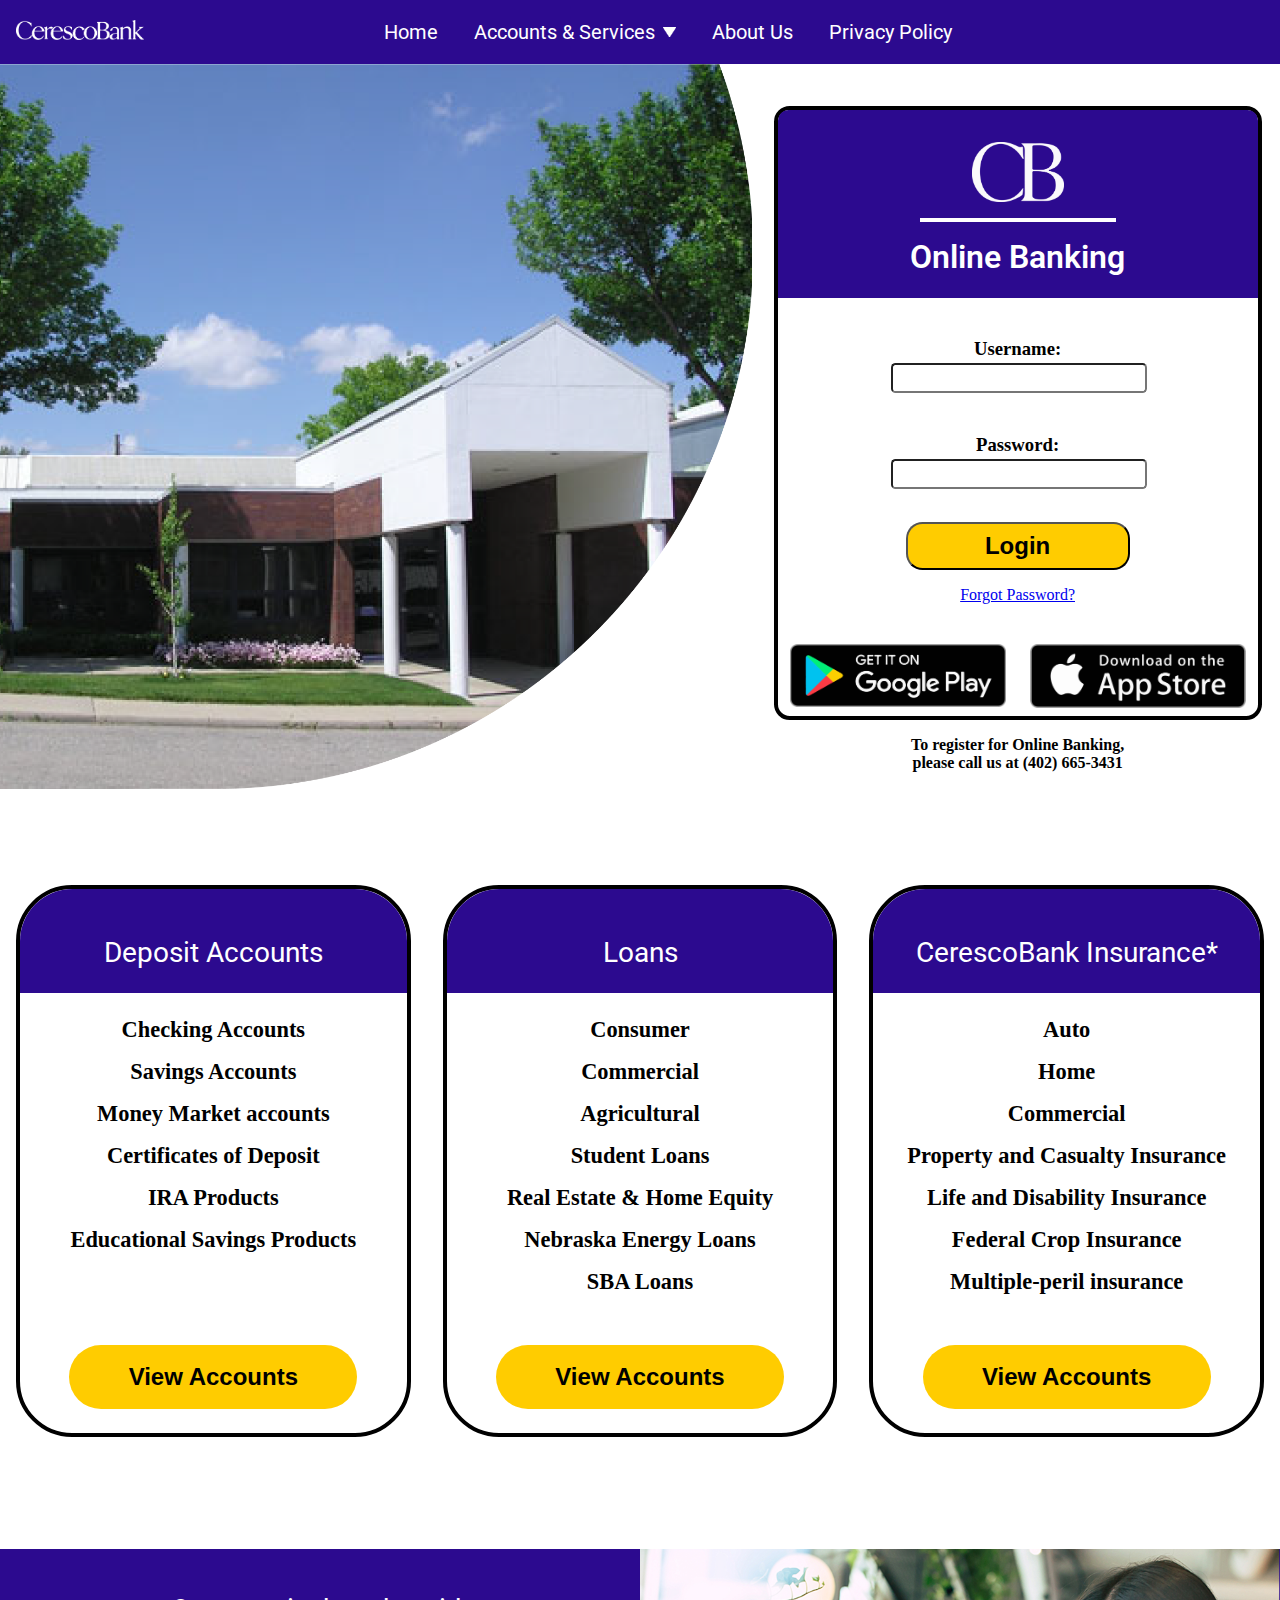
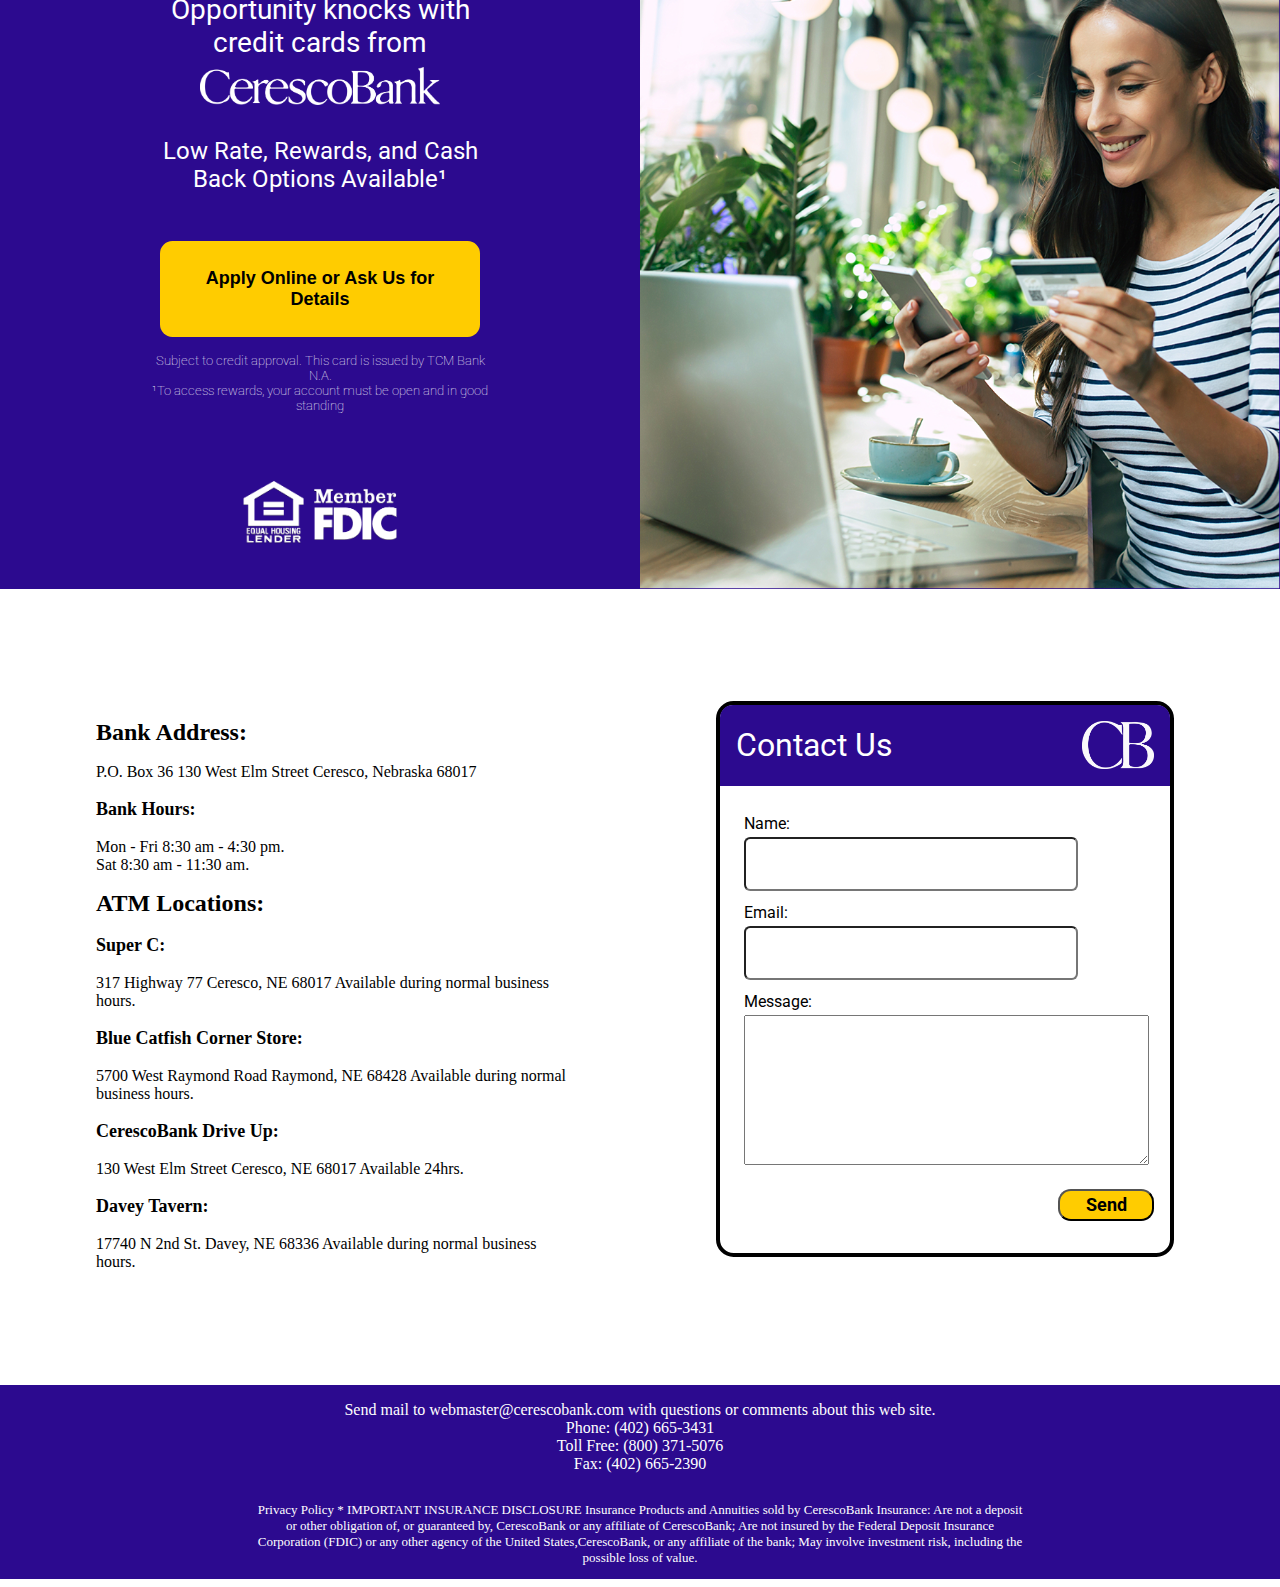
<file: index.html>
<!DOCTYPE html>
<html lang="en">
<head>
    <meta charset="UTF-8">
    <meta name="viewport" content="width=device-width, initial-scale=1.0">
    <title>CerescoBank - Home</title>
    <link rel="stylesheet" href="style.css">
    <link rel="preconnect" href="https://fonts.googleapis.com">
    <link rel="preconnect" href="https://fonts.gstatic.com" crossorigin>
    <link href="https://fonts.googleapis.com/css2?family=Roboto:ital,wght@0,100;0,300;0,400;0,500;0,700;0,900;1,100;1,300;1,400;1,500;1,700;1,900&display=swap" rel="stylesheet">
</head>
<body>
    <div class="page-header flex-space-between-center">
        <a href="index.html"><img class="header-ceresco" src="images/CerescoWhite.png" alt="CerescoBank Logo"></a>
        <nav>
            <label for="menu"></label>
            <ul>
                <li><a class="roboto-regular" href="index.html">Home</a></li>
                <li class="dropdown-parent">
                    <a class="roboto-regular" href="#">Accounts & Services <img class="triangle triangle-black" src="images/dropdown-triangle-bl.png" alt="dropdown"><img class="triangle triangle-white" src="images/dropdown-triangle-wh.png" alt="dropdown"></a>
                    <ul class="dropdown">
                        <li><a href="deposit-accounts.html">Deposit Accounts</a></li>
                        <li><a href="loans.html">Loans</a></li>
                        <li><a href="insurance.html">Insurance</a></li>
                        <li><a href="additional-services.html">Additional Services</a></li>
                    </ul>
                </li>
                <li><a class="roboto-regular" href="about.html">About Us</a></li>
                <li><a class="roboto-regular" href="privacy-policy.html">Privacy Policy</a></li>
            </ul>
        </nav>
    </div>
<!-- Hero Section-->

    <div class="hero">
        <div class="hero-img">
            <img class="crop-image" src="images/CircleCropCB.png" alt="CerescoBank building">
            <img class="no-crop-image" src="images/NoCropCB.png" alt="CerescoBank building">
        </div>
        <div class="hero-right flex-column-center">
            <div class="login">
                <div class="login-header flex-column-center">
                    <img src="images/CBWhite.png" alt="CB Logo" height="60em">
                    <hr>
                    <h1 class="roboto-regular">Online Banking</h1>
                </div>

                <div class="login-body flex-column-center">
                    <div class="username flex-center-center">
                        <h3>Username:</h3>
                        <input type="text" name="LIUSERNAME">
                    </div>

                    <div class="password flex-center-center">
                        <h3>Password:</h3>
                        <input type="password" name="LIPASSWORD">
                    </div>

                    <button type="submit">Login</button>
                    <a href="https://cerescobank.onlineaurora.com/BankBin/QAS/Password/Reset">Forgot Password?</a>
                    <div class="app-icons flex-center-center">
                        <a class="flex-center-center" href="https://play.google.com/store/apps/details?id=com.cspiinc.cbcnesub&pli=1">
                            <img src="images/GooglePlay.png" alt="GooglePlay" width="180em"></a>
                        <a class="flex-center-center" href="https://apps.apple.com/us/app/cerescobank-mobile/id1436508076">
                            <img src="images/AppStore.png" alt="AppStore" width="180em"></a>
                    </div>
                </div>
            </div>
            <h2 class="register">To register for Online Banking,</h2>
            <h2 class="register">please call us at (402) 665-3431</h2>
        </div>
    </div>


<!-- Product Type Section-->


    <div class="product-types">
        <div class="account-types">
            <div class="account-types-header roboto-regular">
                <h1>Deposit Accounts</h1>
            </div>
            <div class="account-types-body flex-column-center">
                <ul>
                    <li>Checking Accounts</li>
                    <li>Savings Accounts</li>
                    <li>Money Market accounts</li>
                    <li>Certificates of Deposit</li>
                    <li>IRA Products</li>
                    <li>Educational Savings Products</li>
                </ul>
                <a href="deposit-accounts.html"><button>View Accounts</button></a>
            </div>
        </div>

        <div class="account-types">
            <div class="account-types-header roboto-regular">
                <h1>Loans</h1>
            </div>
            <div class="account-types-body flex-column-center">
                <ul>
                    <li>Consumer</li>
                    <li>Commercial</li>
                    <li>Agricultural</li>
                    <li>Student Loans</li>
                    <li>Real Estate & Home Equity</li>
                    <li>Nebraska Energy Loans</li>
                    <li>SBA Loans</li>
                </ul>
                <a href="loans.html"><button>View Accounts</button></a>
            </div>
        </div>

        <div class="account-types">
            <div class="account-types-header roboto-regular">
                <h1>CerescoBank Insurance*</h1>
            </div>
            <div class="account-types-body flex-column-center">
                <ul>
                    <li>Auto</li>
                    <li>Home</li>
                    <li>Commercial</li>
                    <li>Property and Casualty Insurance</li>
                    <li>Life and Disability Insurance</li>
                    <li>Federal Crop Insurance</li>
                    <li>Multiple-peril insurance</li>
                </ul>
                <a href="insurance.html"><button>View Accounts</button></a>
            </div>
        </div>
    </div>

    <!--Credit Card Section-->

    <div class="credit-card">
        <div class="credit-left flex-column-center">
            <h1 class="roboto-regular">Opportunity knocks with</h1>
            <h1 class="roboto-regular">credit cards from</h1>
            <img class="ceresco-credit" src="images/CerescoWhite.png" alt="CerescoBank Logo">
            <h2 class="roboto-regular">Low Rate, Rewards, and Cash Back Options Available¹</h2>
            <a href="https://www.mycommunitycc.com/Dej8gcfVGpgw"><button>Apply Online or Ask Us for Details</button></a>
            <h6 class="roboto-regular">Subject to credit approval. This card is issued by TCM Bank N.A.</h6>
            <h6 class="roboto-regular">¹To access rewards, your account must be open and in good standing</h6>
            <img class="fdic-credit" src="images/FDIC.png" alt="Equal Housing Lender and Member FDIC">
        </div>
        <div class="credit-right flex-center-center">
            <img class="credit-ad" src="images/CreditCard.png" alt="Credit Card Advertisement">
            <img class="credit-ad-crop" src="images/CreditCardCropped.png" alt="Credit Card Advertisement">
        </div>
    </div>

    <!--Contact Section-->

    <div class="contact-section">
        <div class="locations">
            <h1 class="location-title">
                Bank Address:
            </h1>
            <p class="atm-text">
                P.O. Box 36
                130 West Elm Street
                Ceresco, Nebraska 68017
            </p>
            <p class="atm-title">
                Bank Hours:
            </p>
            <p class="atm-text">
                Mon - Fri 8:30 am - 4:30 pm. <br>
                Sat 8:30 am - 11:30 am.
            </p>
            <h1 class="location-title">ATM Locations:</h1>
            <p class="atm-title">
                Super C:
            </p>
            <p class="atm-text">
                317 Highway 77
                Ceresco, NE 68017
                Available during normal business hours.
            </p>
            <p class="atm-title">
                Blue Catfish Corner Store:
            </p>
            <p class="atm-text">
                5700 West Raymond Road
                Raymond, NE 68428
                Available during normal business hours.
            </p>
            <p class="atm-title">
                CerescoBank Drive Up:
            </p>
            <p class="atm-text">
                130 West Elm Street
                Ceresco, NE 68017
                Available 24hrs.
            </p>
            <p class="atm-title">
                Davey Tavern:
            </p>
            <p class="atm-text">
                17740 N 2nd St.
                Davey, NE 68336
                Available during normal business hours.
            </p>
        </div>
        <div class="contact">
            <div class="contact-header flex-space-between-center">
                <h1 class="roboto-regular">Contact Us</h1>
                <img src="images/CBWhite.png" alt="CB Logo" height="60em">
            </div>

            <div class="contact-body">
                <div class="contact-name contact-input">
                    <label class="roboto-regular contact-box-header" for="NAME">Name:</label>
                    <input type="text" name="NAME">
                </div>

                <div class="contact-email contact-input">
                    <label class="roboto-regular contact-box-header" for="EMAIL">Email:</label>
                    <input type="text" name="EMAIL">
                </div>

                <div class="contact-message contact-input">
                    <label class="roboto-regular contact-box-header" for="MESSAGE">Message:</label>
                    <textarea name="MESSAGE" rows="8" cols="50"></textarea>
                </div>
                <div class="send-button">
                    <button type="submit"  class="roboto-regular">Send</button>
                </div>
            </div>
        </div>
    </div>

    <!--Footer Section-->
    <div class="footer flex-column-center">
        <p class="footer-text">
            Send mail to webmaster@cerescobank.com with questions or comments about this web site. <br>
            Phone: (402) 665-3431<br>
            Toll Free: (800) 371-5076<br>
            Fax: (402) 665-2390
        </p>
        <p class="privacy-policy">
            Privacy Policy
            * IMPORTANT INSURANCE DISCLOSURE
            Insurance Products and Annuities sold by CerescoBank Insurance:
            Are not a deposit or other obligation of, or guaranteed by, CerescoBank or any affiliate of CerescoBank;
            Are not insured by the Federal Deposit Insurance Corporation (FDIC) or any other agency of the United States,CerescoBank, or any affiliate of the bank;
            May involve investment risk, including the possible loss of value.
        </p>
    </div>

</body>
</html>
</file>
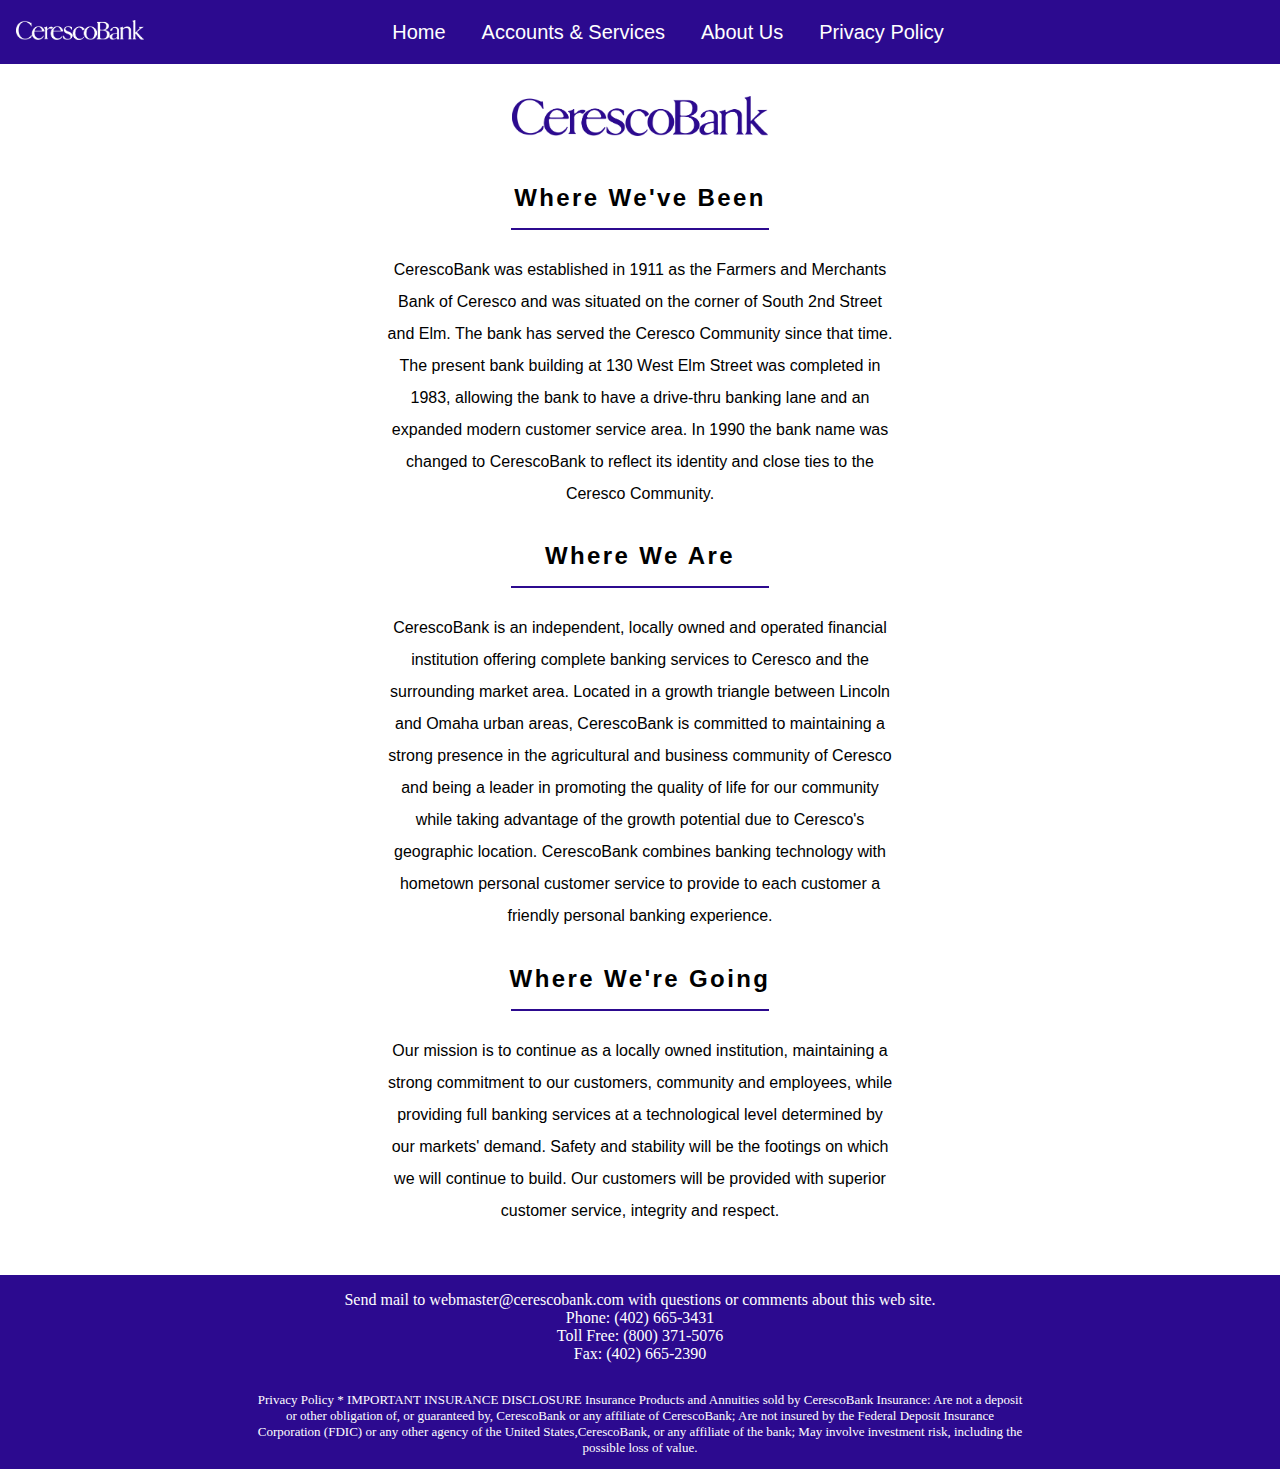
<file: about.html>
<!DOCTYPE html>
<html lang="en">
<head>
    <meta charset="UTF-8">
    <meta name="viewport" content="width=device-width, initial-scale=1.0">
    <title>About Us</title>
    <link rel="stylesheet" href="style.css">
</head>
<body>
    <div class="page-header flex-space-between-center">
        <a href="index.html"><img class="header-ceresco" src="images/CerescoWhite.png" alt="CerescoBank Logo"></a>
        <nav>
            <label for="menu"></label>
            <ul>
                <li><a class="roboto-regular" href="index.html">Home</a></li>
                <li class="dropdown-parent">
                    <a class="roboto-regular" href="#">Accounts & Services</a>
                    <ul class="dropdown">
                        <li><a href="deposit-accounts.html">Deposit Accounts</a></li>
                        <li><a href="loans.html">Loans</a></li>
                        <li><a href="insurance.html">Insurance</a></li>
                        <li><a href="additional-services.html">Additional Services</a></li>
                    </ul>
                </li>
                <li><a class="roboto-regular" href="about.html">About Us</a></li>
                <li><a class="roboto-regular" href="privacy-policy.html">Privacy Policy</a></li>
            </ul>
        </nav>
    </div>


    <div class="about-container flex-column-center">
        <img src="images/CerescoBlue.png" alt="CerescoBank Logo Blue">
        <h1 class="roboto-regular about-head">Where We've Been</h1>
        <hr>
        <p class="roboto-regular about-paragraph">
            CerescoBank was established in 1911 as the Farmers and Merchants Bank of Ceresco 
            and was situated on the corner of South 2nd Street and Elm. The bank has served the 
            Ceresco Community since that time. The present bank building at 130 West Elm Street 
            was completed in 1983, allowing the bank to have a drive-thru banking lane and an 
            expanded modern customer service area. In 1990 the bank name was changed to CerescoBank 
            to reflect its identity and close ties to the Ceresco Community.
        </p>

        <h1 class="roboto-regular about-head">Where We Are</h1>
        <hr>
        <p class="roboto-regular about-paragraph">
            CerescoBank is an independent, locally owned and operated financial institution 
            offering complete banking services to Ceresco and the surrounding market area. 
            Located in a growth triangle between Lincoln and Omaha urban areas, CerescoBank 
            is committed to maintaining a strong presence in the agricultural and business 
            community of Ceresco and being a leader in promoting the quality of life for our 
            community while taking advantage of the growth potential due to Ceresco's geographic 
            location. CerescoBank combines banking technology with hometown personal customer 
            service to provide to each customer a friendly personal banking experience.
        </p>

        <h1 class="roboto-regular about-head">Where We're Going</h1>
        <hr>
        <p class="roboto-regular about-paragraph">
            Our mission is to continue as a locally owned institution, maintaining a strong 
            commitment to our customers, community and employees, while providing full 
            banking services at a technological level determined by our markets' demand. 
            Safety and stability will be the footings on which we will continue to build. 
            Our customers will be provided with superior customer service, integrity and respect.
        </p>
    </div>



    <div class="footer flex-column-center">
        <p class="footer-text">
            Send mail to webmaster@cerescobank.com with questions or comments about this web site. <br>
            Phone: (402) 665-3431<br>
            Toll Free: (800) 371-5076<br>
            Fax: (402) 665-2390
        </p>
        <p class="privacy-policy">
            Privacy Policy
            * IMPORTANT INSURANCE DISCLOSURE
            Insurance Products and Annuities sold by CerescoBank Insurance:
            Are not a deposit or other obligation of, or guaranteed by, CerescoBank or any affiliate of CerescoBank;
            Are not insured by the Federal Deposit Insurance Corporation (FDIC) or any other agency of the United States,CerescoBank, or any affiliate of the bank;
            May involve investment risk, including the possible loss of value.
        </p>
    </div>
</body>
</html>
</file>
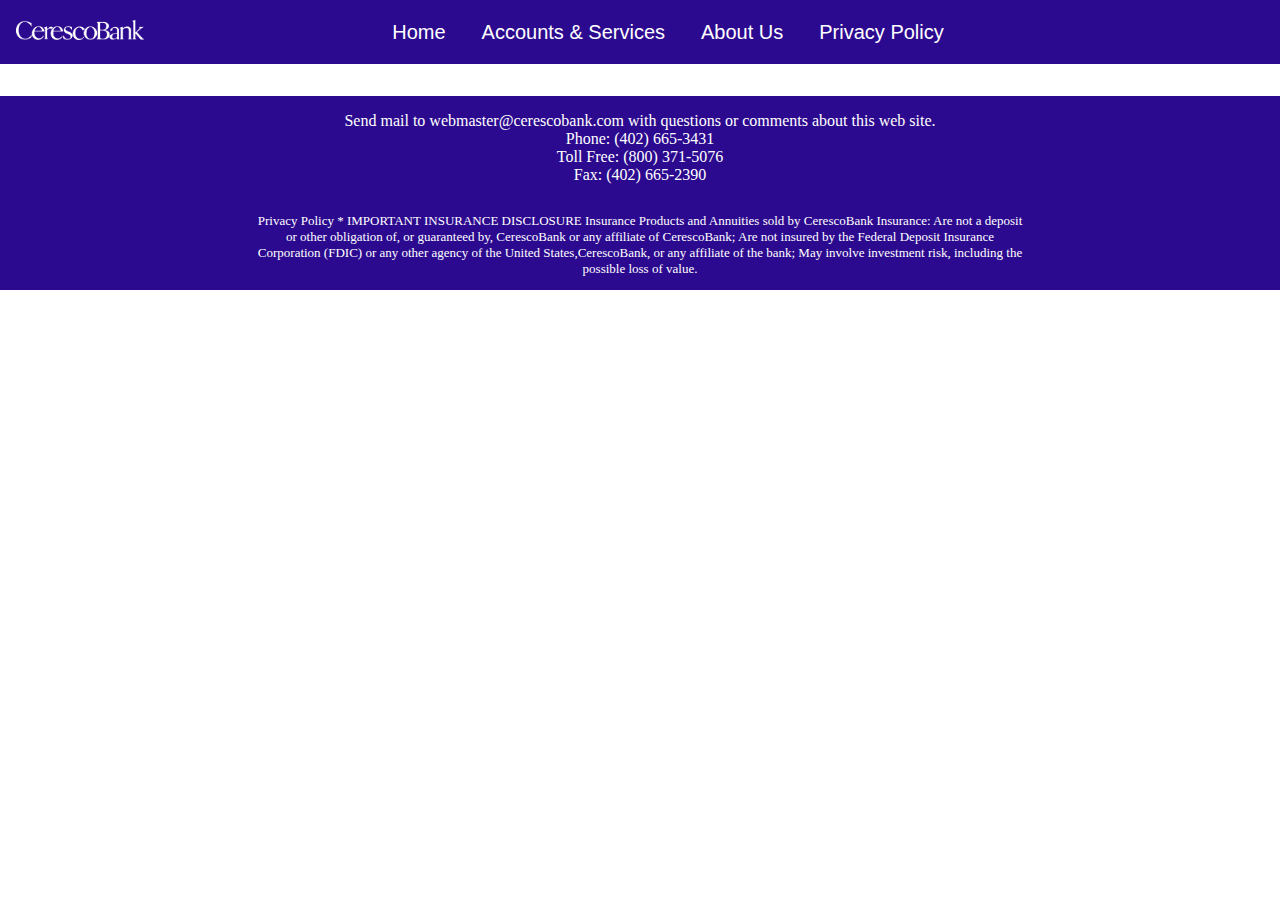
<file: additional-services.html>
<!DOCTYPE html>
<html lang="en">
<head>
    <meta charset="UTF-8">
    <meta name="viewport" content="width=device-width, initial-scale=1.0">
    <title>Additional Services</title>
    <link rel="stylesheet" href="style.css">
</head>
<body>
   <div class="page-header flex-space-between-center">
        <a href="index.html"><img class="header-ceresco" src="images/CerescoWhite.png" alt="CerescoBank Logo"></a>
        <nav>
            <label for="menu"></label>
            <ul>
                <li><a class="roboto-regular" href="index.html">Home</a></li>
                <li class="dropdown-parent">
                    <a class="roboto-regular" href="#">Accounts & Services</a>
                    <ul class="dropdown">
                        <li><a href="deposit-accounts.html">Deposit Accounts</a></li>
                        <li><a href="loans.html">Loans</a></li>
                        <li><a href="insurance.html">Insurance</a></li>
                        <li><a href="additional-services.html">Additional Services</a></li>
                    </ul>
                </li>
                <li><a class="roboto-regular" href="about.html">About Us</a></li>
                <li><a class="roboto-regular" href="privacy-policy.html">Privacy Policy</a></li>
            </ul>
        </nav>
    </div>





    <div class="footer flex-column-center">
        <p class="footer-text">
            Send mail to webmaster@cerescobank.com with questions or comments about this web site. <br>
            Phone: (402) 665-3431<br>
            Toll Free: (800) 371-5076<br>
            Fax: (402) 665-2390
        </p>
        <p class="privacy-policy">
            Privacy Policy
            * IMPORTANT INSURANCE DISCLOSURE
            Insurance Products and Annuities sold by CerescoBank Insurance:
            Are not a deposit or other obligation of, or guaranteed by, CerescoBank or any affiliate of CerescoBank;
            Are not insured by the Federal Deposit Insurance Corporation (FDIC) or any other agency of the United States,CerescoBank, or any affiliate of the bank;
            May involve investment risk, including the possible loss of value.
        </p>
    </div>
</body>
</html>
</file>
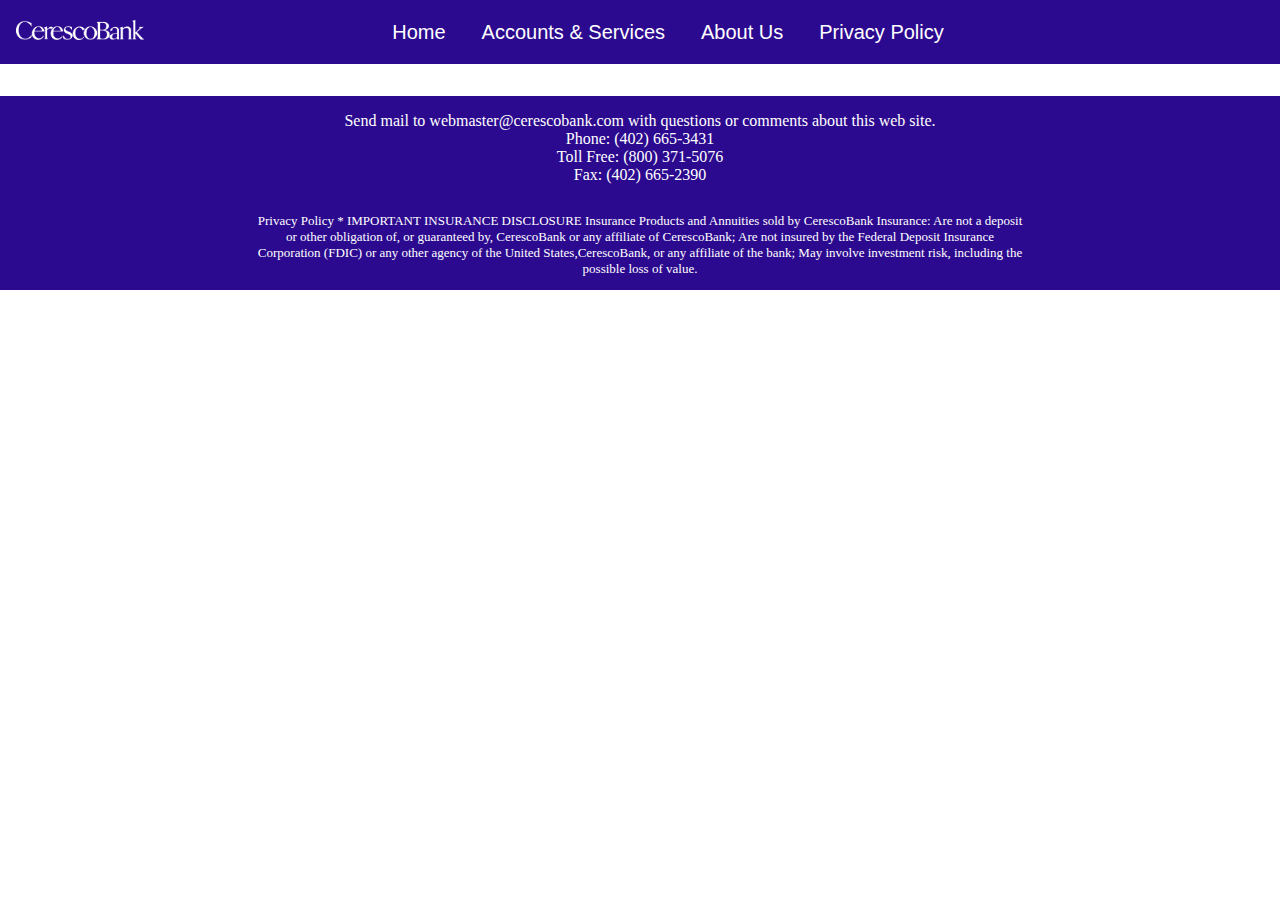
<file: deposit-accounts.html>
<!DOCTYPE html>
<html lang="en">
<head>
    <meta charset="UTF-8">
    <meta name="viewport" content="width=device-width, initial-scale=1.0">
    <title>Deposit Accounts</title>
    <link rel="stylesheet" href="style.css">
</head>
<body>
    <div class="page-header flex-space-between-center">
        <a href="index.html"><img class="header-ceresco" src="images/CerescoWhite.png" alt="CerescoBank Logo"></a>
        <nav>
            <label for="menu"></label>
            <ul>
                <li><a class="roboto-regular" href="index.html">Home</a></li>
                <li class="dropdown-parent">
                    <a class="roboto-regular" href="#">Accounts & Services</a>
                    <ul class="dropdown">
                        <li><a href="deposit-accounts.html">Deposit Accounts</a></li>
                        <li><a href="loans.html">Loans</a></li>
                        <li><a href="insurance.html">Insurance</a></li>
                        <li><a href="additional-services.html">Additional Services</a></li>
                    </ul>
                </li>
                <li><a class="roboto-regular" href="about.html">About Us</a></li>
                <li><a class="roboto-regular" href="privacy-policy.html">Privacy Policy</a></li>
            </ul>
        </nav>
    </div>







    <div class="footer flex-column-center">
        <p class="footer-text">
            Send mail to webmaster@cerescobank.com with questions or comments about this web site. <br>
            Phone: (402) 665-3431<br>
            Toll Free: (800) 371-5076<br>
            Fax: (402) 665-2390
        </p>
        <p class="privacy-policy">
            Privacy Policy
            * IMPORTANT INSURANCE DISCLOSURE
            Insurance Products and Annuities sold by CerescoBank Insurance:
            Are not a deposit or other obligation of, or guaranteed by, CerescoBank or any affiliate of CerescoBank;
            Are not insured by the Federal Deposit Insurance Corporation (FDIC) or any other agency of the United States,CerescoBank, or any affiliate of the bank;
            May involve investment risk, including the possible loss of value.
        </p>
    </div>
</body>
</html>
</file>
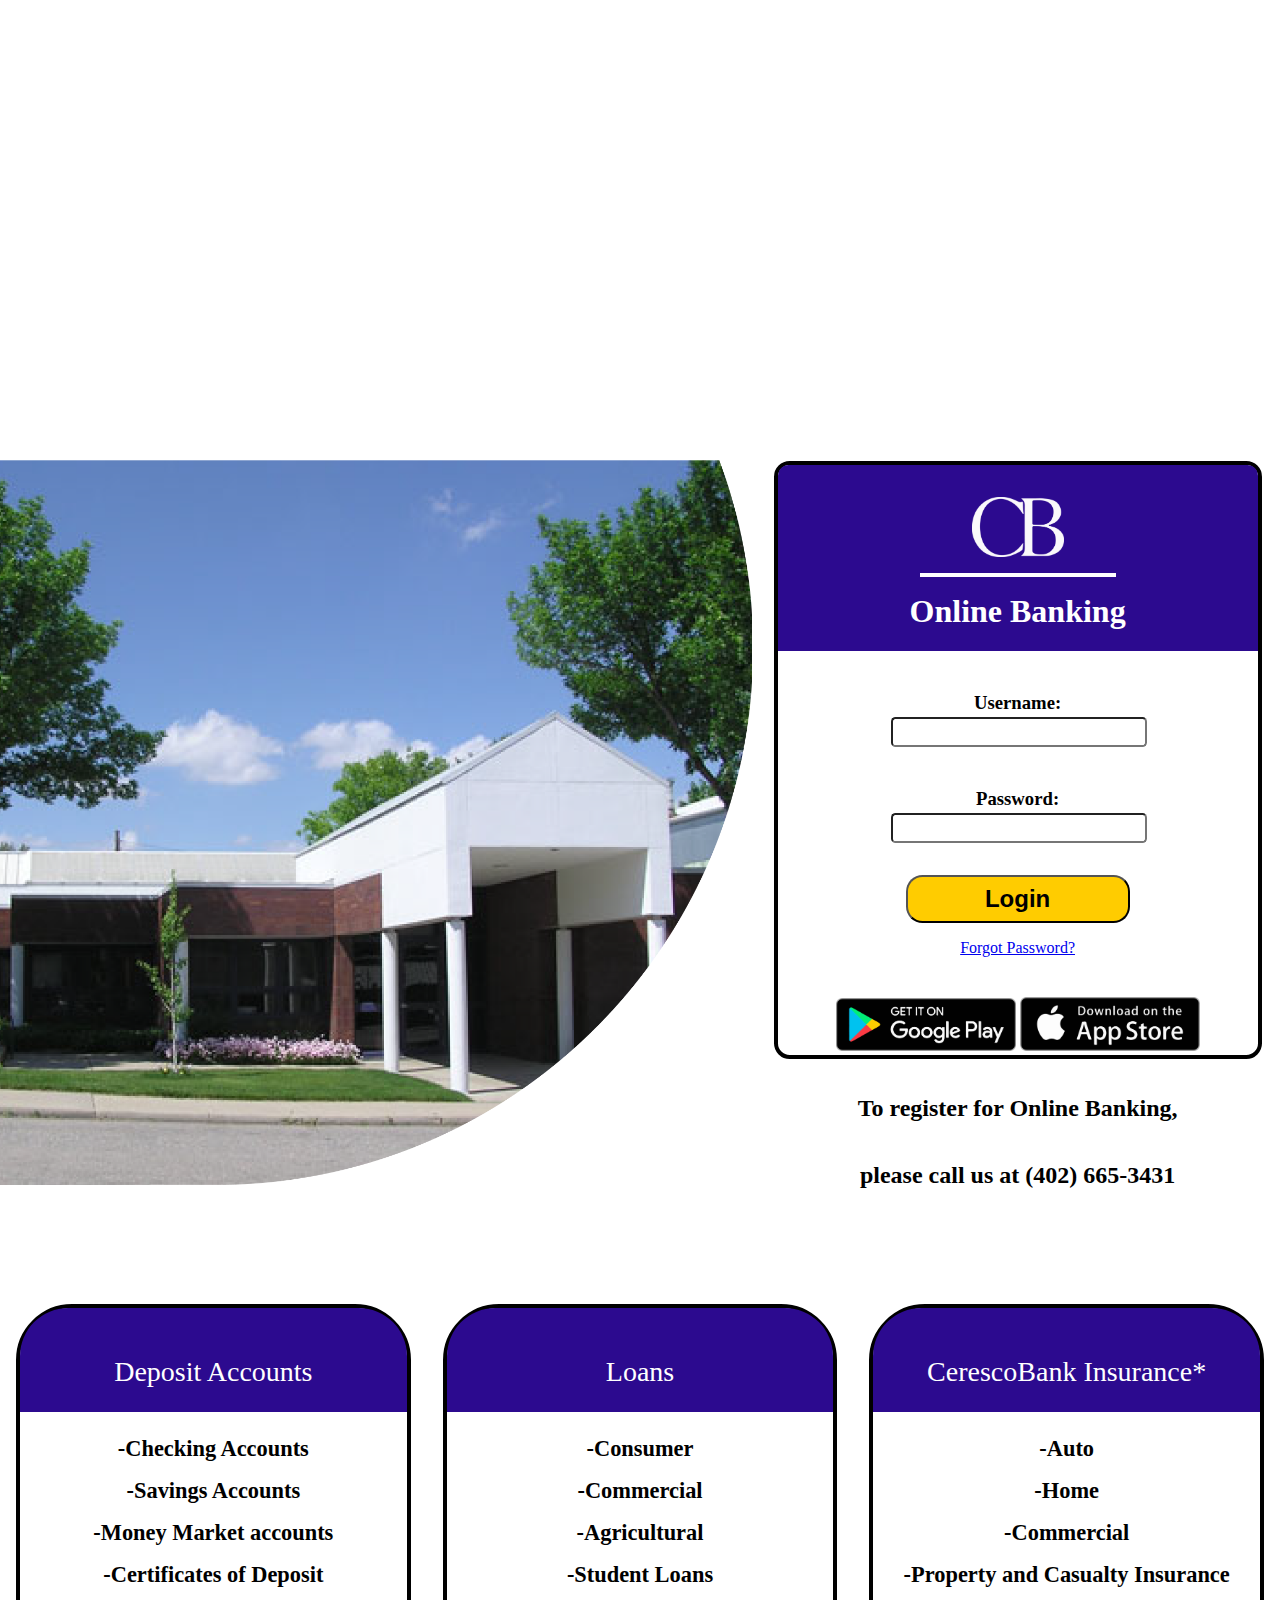
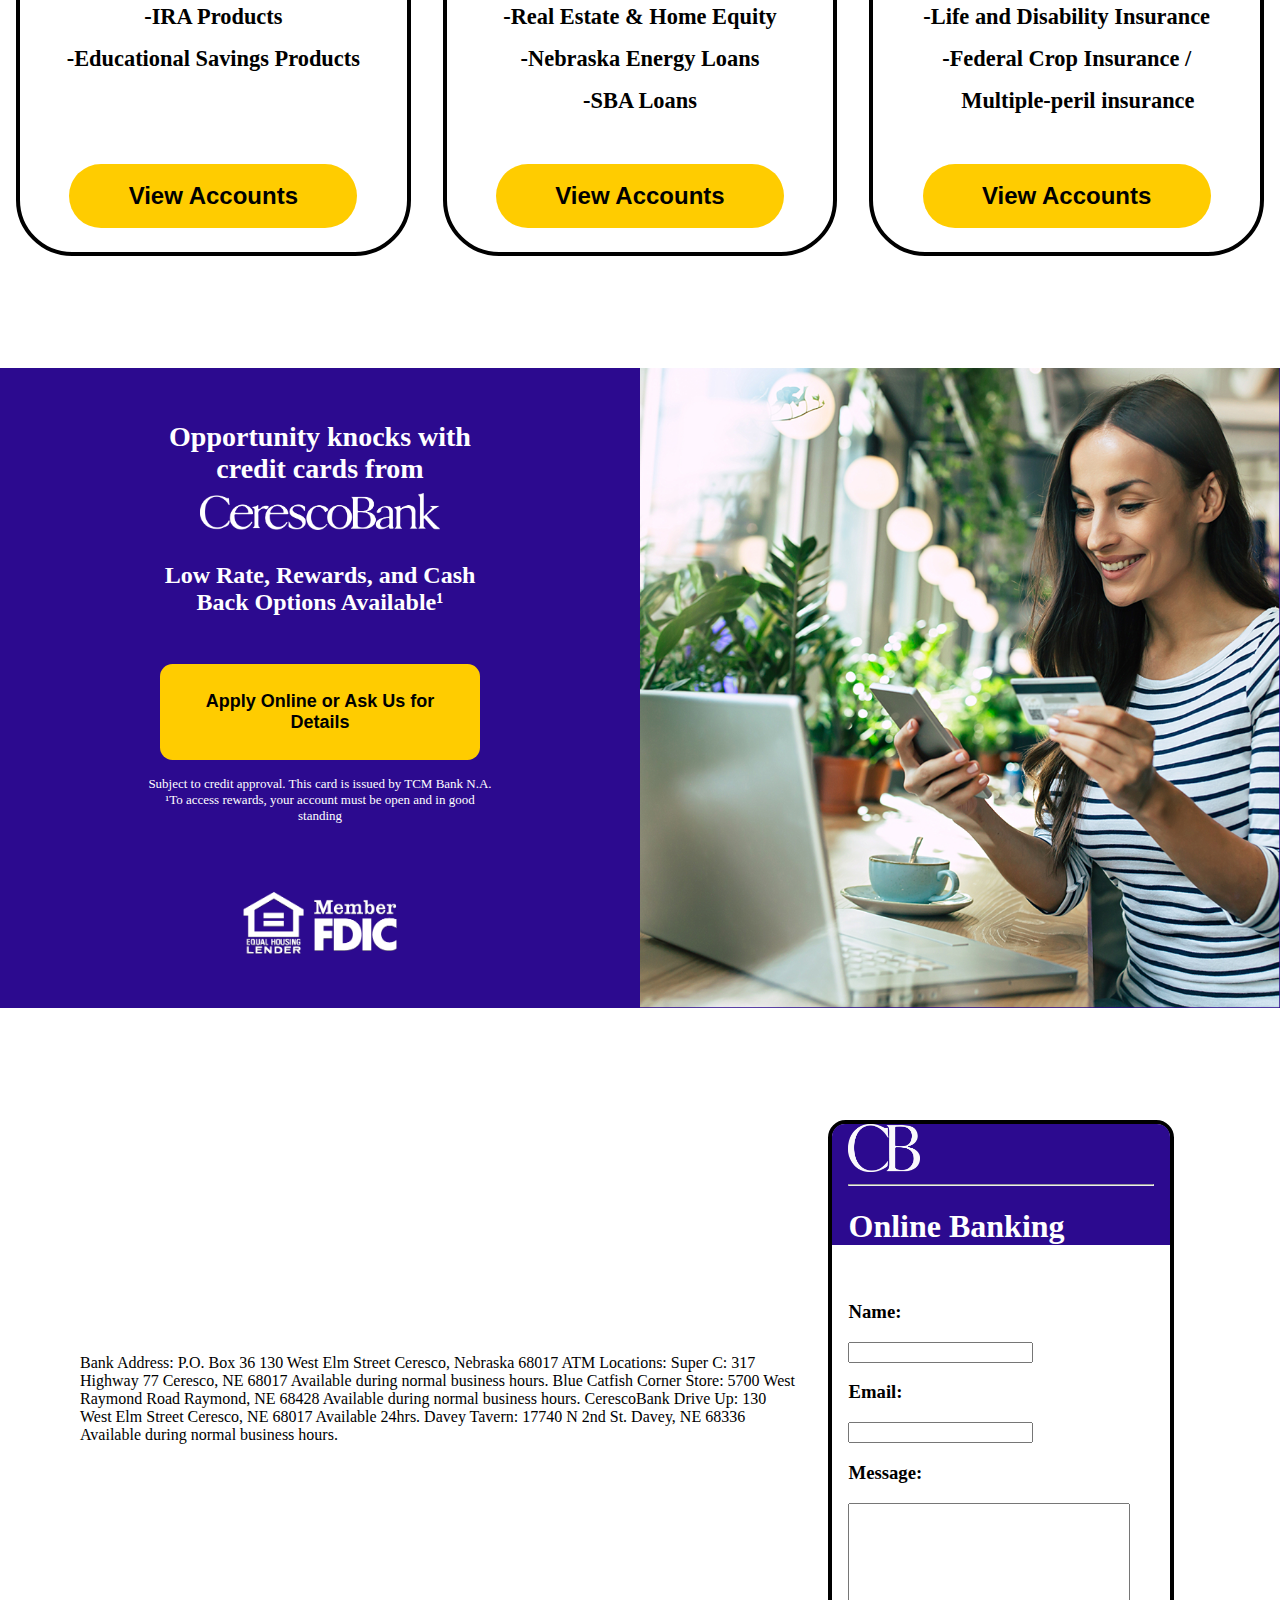
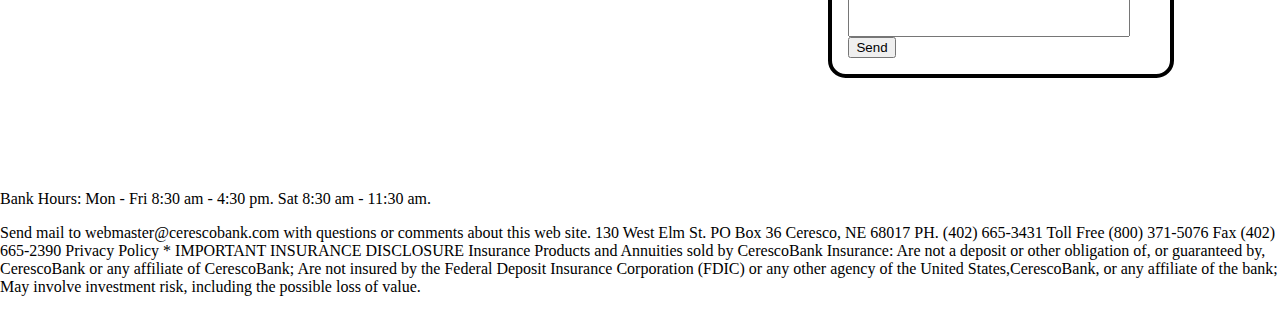
<file: Home.html>
<!DOCTYPE html>
<html lang="en">
<head>
    <meta charset="UTF-8">
    <meta name="viewport" content="width=device-width, initial-scale=1.0">
    <title>CerescoBank - Home</title>
    <link rel="stylesheet" href="style.css">
    <link rel="preconnect" href="https://fonts.googleapis.com">
    <link rel="preconnect" href="https://fonts.gstatic.com" crossorigin>
    <link href="https://fonts.googleapis.com/css2?family=DM+Serif+Display:ital@0;1&display=swap" rel="stylesheet">
</head>
<body>

    <div class="header flex-space-between-center">
        <img src="images/CerescoWhite.png" alt="CerescoBank Logo">
        <div class="dropdown">
            <button type="reset" class="menu"><img class= "menu" src="images/menuicon.png" alt="Menu Icon"></button>
        </div>
    </div>

<!-- Hero Section-->

    <div class="hero">
        <img class="crop-image" src="images/CircleCropCB.png" alt="CerescoBank building">
        <img class="no-crop-image" src="images/NoCropCB.png" alt="CerescoBank building">
        <div class="hero-right flex-column-center">
            <div class="login">
                <div class="login-header flex-column-center">
                    <img src="images/CBWhite.png" alt="CB Logo" height="60em">
                    <hr>
                    <h1 class="dm-serif-display-regular">Online Banking</h1>
                </div>

                <div class="login-body flex-column-center">
                    <div class="username flex-center-center">
                        <h3>Username:</h3>
                        <input type="text" name="LIUSERNAME">
                    </div>

                    <div class="password flex-center-center">
                        <h3>Password:</h3>
                        <input type="password" name="LIPASSWORD">
                    </div>

                    <button type="submit">Login</button>
                    <a href="https://cerescobank.onlineaurora.com/BankBin/QAS/Password/Reset">Forgot Password?</a>
                    <div>
                        <a href="https://play.google.com/store/apps/details?id=com.cspiinc.cbcnesub&pli=1">
                            <img src="images/GooglePlay.png" alt="GooglePlay" width="180em"></a>
                        <a href="https://apps.apple.com/us/app/cerescobank-mobile/id1436508076">
                            <img src="images/AppStore.png" alt="AppStore" width="180em"></a>
                    </div>
                </div>
            </div>
            <h2>To register for Online Banking,</h2>
            <h2>please call us at (402) 665-3431</h2>
        </div>
    </div>


<!-- Product Type Section-->


    <div class="product-types">
        <div class="account-types">
            <div class="account-types-header dm-serif-display-regular">
                <h1>Deposit Accounts</h1>
            </div>
            <div class="account-types-body flex-column-center">
                <ul>
                    <li>-Checking Accounts</li>
                    <li>-Savings Accounts</li>
                    <li>-Money Market accounts</li>
                    <li>-Certificates of Deposit</li>
                    <li>-IRA Products</li>
                    <li>-Educational Savings Products</li>
                </ul>
                <a href="deposit-accounts.html"><button>View Accounts</button></a>
            </div>
        </div>

        <div class="account-types">
            <div class="account-types-header dm-serif-display-regular">
                <h1>Loans</h1>
            </div>
            <div class="account-types-body flex-column-center">
                <ul>
                    <li>-Consumer</li>
                    <li>-Commercial</li>
                    <li>-Agricultural</li>
                    <li>-Student Loans</li>
                    <li>-Real Estate & Home Equity</li>
                    <li>-Nebraska Energy Loans</li>
                    <li>-SBA Loans</li>
                </ul>
                <a href="loans.html"><button>View Accounts</button></a>
            </div>
        </div>

        <div class="account-types">
            <div class="account-types-header dm-serif-display-regular">
                <h1>CerescoBank Insurance*</h1>
            </div>
            <div class="account-types-body flex-column-center">
                <ul>
                    <li>-Auto</li>
                    <li>-Home</li>
                    <li>-Commercial</li>
                    <li>-Property and Casualty Insurance</li>
                    <li>-Life and Disability Insurance</li>
                    <li>-Federal Crop Insurance /</li>
                    <li>&emsp;Multiple-peril insurance</li>
                </ul>
                <a href="insurance.html"><button>View Accounts</button></a>
            </div>
        </div>
    </div>

    <!--Credit Card Section-->

    <div class="credit-card">
        <div class="credit-left flex-column-center">
            <h1 class="dm-serif-display-regular">Opportunity knocks with</h1>
            <h1 class="dm-serif-display-regular">credit cards from</h1>
            <img class="ceresco-credit" src="images/CerescoWhite.png" alt="CerescoBank Logo">
            <h2 class="dm-serif-display-regular">Low Rate, Rewards, and Cash Back Options Available¹</h2>
            <a href="https://www.mycommunitycc.com/Dej8gcfVGpgw"><button>Apply Online or Ask Us for Details</button></a>
            <h6 class="dm-serif-display-regular">Subject to credit approval. This card is issued by TCM Bank N.A.</h6>
            <h6 class="dm-serif-display-regular">¹To access rewards, your account must be open and in good standing</h6>
            <img class="fdic-credit" src="images/FDIC.png" alt="Equal Housing Lender and Member FDIC">
        </div>
        <div class="credit-right">
            <img class="credit-ad" src="images/CreditCard.png" alt="Credit Card Advertisement">
        </div>
    </div>

    <!--Contact Section-->

    <div class="contact-section">
        <p>
            Bank Address:
            P.O. Box 36
            130 West Elm Street
            Ceresco, Nebraska 68017

            ATM Locations:
            Super C:
            317 Highway 77
            Ceresco, NE 68017
            Available during normal business hours.
            
            Blue Catfish Corner Store:
            5700 West Raymond Road
            Raymond, NE 68428
            Available during normal business hours.
            
            CerescoBank Drive Up:
            130 West Elm Street
            Ceresco, NE 68017
            Available 24hrs.
            
            Davey Tavern:
            17740 N 2nd St.
            Davey, NE 68336
            Available during normal business hours.
        </p>
        
        <div class="contact">
                <div class="contact-header">
                    <img src="images/CBWhite.png" alt="CB Logo" height="60em">
                    <hr>
                    <h1>Online Banking</h1>
                </div>

                <div class="contact-body">
                    <div class="contact-name">
                        <h3>Name:</h3>
                        <input type="text" name="NAME">
                    </div>

                    <div class="contact-email">
                        <h3>Email:</h3>
                        <input type="text" name="EMAIL">
                    </div>

                    <div class="contact-message">
                        <h3>Message:</h3>
                        <input type="text" name="MESSAGE">
                    </div>

                    <button type="submit">Send</button>
                    </div>
                </div>
            </div>

        <!--Footer Section-->
        <div>
            <p>
                Bank Hours:
                Mon - Fri 8:30 am - 4:30 pm.
                Sat 8:30 am - 11:30 am.
            </p>
            <p>
                Send mail to webmaster@cerescobank.com with questions or comments about this web site.
                130 West Elm St. PO Box 36 Ceresco, NE 68017  PH. (402) 665-3431 Toll Free (800) 371-5076 Fax (402) 665-2390


                Privacy Policy
                * IMPORTANT INSURANCE DISCLOSURE
                Insurance Products and Annuities sold by CerescoBank Insurance:
                Are not a deposit or other obligation of, or guaranteed by, CerescoBank or any affiliate of CerescoBank;
                Are not insured by the Federal Deposit Insurance Corporation (FDIC) or any other agency of the United States,CerescoBank, or any affiliate of the bank;
                May involve investment risk, including the possible loss of value.
            </p>
        </div>

    </div>

</body>
</html>
</file>
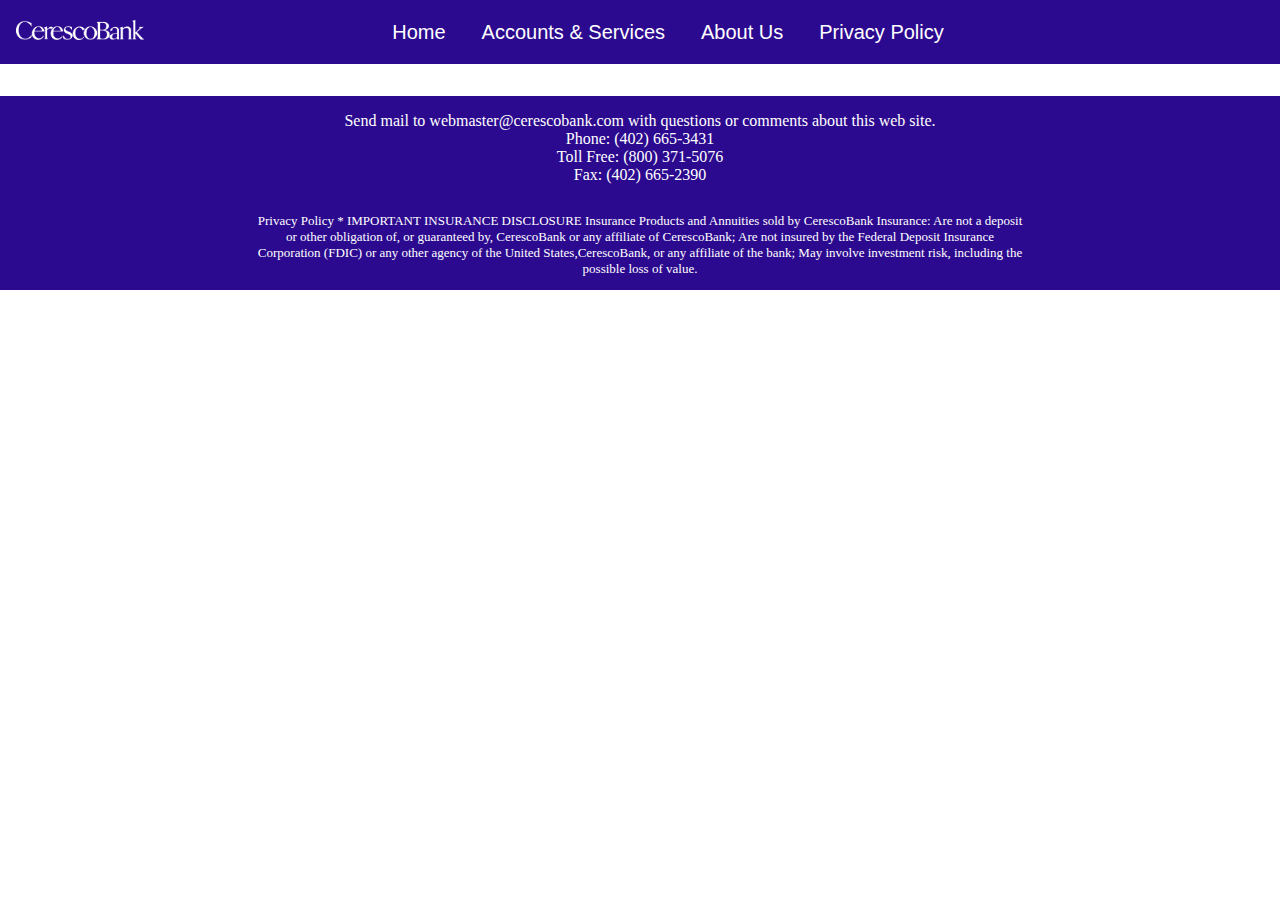
<file: insurance.html>
<!DOCTYPE html>
<html lang="en">
<head>
    <meta charset="UTF-8">
    <meta name="viewport" content="width=device-width, initial-scale=1.0">
    <title>Insurance</title>
    <link rel="stylesheet" href="style.css">
</head>
<body>
   <div class="page-header flex-space-between-center">
        <a href="index.html"><img class="header-ceresco" src="images/CerescoWhite.png" alt="CerescoBank Logo"></a>
        <nav>
            <label for="menu"></label>
            <ul>
                <li><a class="roboto-regular" href="index.html">Home</a></li>
                <li class="dropdown-parent">
                    <a class="roboto-regular" href="#">Accounts & Services</a>
                    <ul class="dropdown">
                        <li><a href="deposit-accounts.html">Deposit Accounts</a></li>
                        <li><a href="loans.html">Loans</a></li>
                        <li><a href="insurance.html">Insurance</a></li>
                        <li><a href="additional-services.html">Additional Services</a></li>
                    </ul>
                </li>
                <li><a class="roboto-regular" href="about.html">About Us</a></li>
                <li><a class="roboto-regular" href="privacy-policy.html">Privacy Policy</a></li>
            </ul>
        </nav>
    </div>




    <div class="footer flex-column-center">
        <p class="footer-text">
            Send mail to webmaster@cerescobank.com with questions or comments about this web site. <br>
            Phone: (402) 665-3431<br>
            Toll Free: (800) 371-5076<br>
            Fax: (402) 665-2390
        </p>
        <p class="privacy-policy">
            Privacy Policy
            * IMPORTANT INSURANCE DISCLOSURE
            Insurance Products and Annuities sold by CerescoBank Insurance:
            Are not a deposit or other obligation of, or guaranteed by, CerescoBank or any affiliate of CerescoBank;
            Are not insured by the Federal Deposit Insurance Corporation (FDIC) or any other agency of the United States,CerescoBank, or any affiliate of the bank;
            May involve investment risk, including the possible loss of value.
        </p>
    </div>
</body>
</html>
</file>
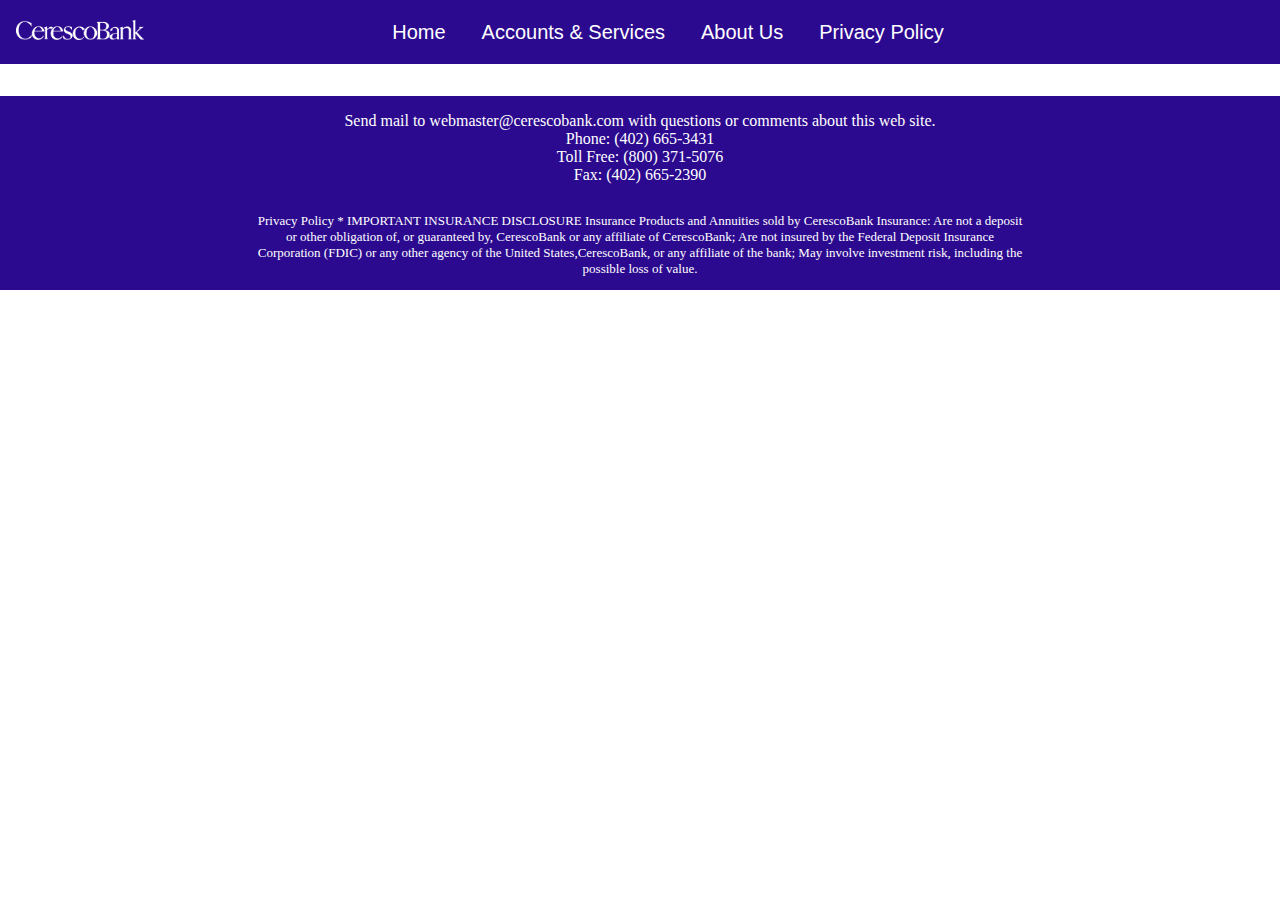
<file: loans.html>
<!DOCTYPE html>
<html lang="en">
<head>
    <meta charset="UTF-8">
    <meta name="viewport" content="width=device-width, initial-scale=1.0">
    <title>Loans</title>
    <link rel="stylesheet" href="style.css">
</head>
<body>
    <div class="page-header flex-space-between-center">
        <a href="index.html"><img class="header-ceresco" src="images/CerescoWhite.png" alt="CerescoBank Logo"></a>
        <nav>
            <label for="menu"></label>
            <ul>
                <li><a class="roboto-regular" href="index.html">Home</a></li>
                <li class="dropdown-parent">
                    <a class="roboto-regular" href="#">Accounts & Services</a>
                    <ul class="dropdown">
                        <li><a href="deposit-accounts.html">Deposit Accounts</a></li>
                        <li><a href="loans.html">Loans</a></li>
                        <li><a href="insurance.html">Insurance</a></li>
                        <li><a href="additional-services.html">Additional Services</a></li>
                    </ul>
                </li>
                <li><a class="roboto-regular" href="about.html">About Us</a></li>
                <li><a class="roboto-regular" href="privacy-policy.html">Privacy Policy</a></li>
            </ul>
        </nav>
    </div>





    <div class="footer flex-column-center">
        <p class="footer-text">
            Send mail to webmaster@cerescobank.com with questions or comments about this web site. <br>
            Phone: (402) 665-3431<br>
            Toll Free: (800) 371-5076<br>
            Fax: (402) 665-2390
        </p>
        <p class="privacy-policy">
            Privacy Policy
            * IMPORTANT INSURANCE DISCLOSURE
            Insurance Products and Annuities sold by CerescoBank Insurance:
            Are not a deposit or other obligation of, or guaranteed by, CerescoBank or any affiliate of CerescoBank;
            Are not insured by the Federal Deposit Insurance Corporation (FDIC) or any other agency of the United States,CerescoBank, or any affiliate of the bank;
            May involve investment risk, including the possible loss of value.
        </p>
    </div>
</body>
</html>
</file>
<file: style.css>
/* General ---------------------------------------------------------------------------*/

body{
    margin: 0;
}

embed{
    height: 100vh;
}

.roboto-regular {
  font-family: "Roboto", sans-serif;
  font-weight: 400;
  font-style: normal;
}

.flex-space-between-center{
    display: flex;
    justify-content: space-between;
    align-items: center;
}

.flex-column-center{
    display: flex;
    flex-direction: column;
    align-items: center;
}

.flex-center-center{
    display: flex;
    justify-content: center;
    align-items: center;
}

/* Header Section ---------------------------------------------------------------------------*/

.page-header{
    background: #2C0A8F;
    max-height: 4rem;
    max-width: 100%;
    padding-left: 1rem;
    padding-right: 10rem;
}

nav{
    display: flex;
    justify-content: center;
    align-items: center;
    width: 100%;
}

.triangle{
    width: 0.8rem;
    height: 0.6rem;
    margin-left: 0.5rem;
}

.triangle-black{
    display: none;
}

.dropdown-parent > a{
    display: flex;
    align-items: center;
    justify-content: space-between;
}

.header-ceresco{
    max-width: 8rem;
    margin-right: 2rem;
}

nav > ul{
    list-style-type: none;
    background: #2C0A8F;
}

nav > ul > li{
    display: inline-block;
    position: relative;
    border-radius: 2cap;
}

ul > li > a{
    display: block;
    padding: 1rem 1rem;
    color: white;
    text-decoration: none;
    text-align: center;
    font-size: 20px;
}

.dropdown > li{
    display: block;
    border-radius: 2cap;
}

.dropdown{
    width: 100%;
    background: #2C0A8F;
    position: absolute;
    z-index: 999;
    display: none;
    list-style-type: none;
    padding: 0;
    border-radius: 0 0 2cap 2cap;
}

.dropdown-parent{
    border-radius: 2cap 2cap 0 0;
}

nav > ul > li:hover{
    background: #FFCC00;
}

nav > ul > .dropdown-parent:hover{
    background: #ffffff;
}

ul > li:hover > a{
    color: black;
}

.dropdown> li:hover{
    background: #FFCC00;
}

nav > ul > li:hover > ul.dropdown{
    display: block;
}

nav > ul > li:hover > a > img.triangle-black{
    display: block;
}

nav > ul > li:hover > a > img.triangle-white{
    display: none;
}

/* Hero Section ---------------------------------------------------------------------------*/

.hero{
    display: flex;
    justify-content: center;
    align-items: center;
    max-width: 100%;
}

.hero-right{
    max-width: 100%;
    padding: 0 1rem;
}


.crop-image{
    display: none;
}

.no-crop-image{
    display: none;
}

.hero-right > h2{
    color: black;
}

/* Login Box ---------------------------------------------------------------------------*/

.login{
    margin: 20% 0 1rem 0;
    border-radius: 1.5cap;
    width: 100%;
    max-width: 30rem;
    background-color: white;
    border: 0.25rem solid black;
}

.login-header{
    background-color: #2C0A8F;
    border-radius: 1cap 1cap 0 0;
    width: 100%;
    justify-content: center;
}

.login-header > hr{
    width: 12rem;
    border: 2px solid white;
    margin-bottom: 0;
    margin-top: 1rem;
}

.login-header > h1{
    margin-top: 1rem;
    color: white;
    font-size: xx-large;
    font-weight: 600;
    text-align: center;
}

.username{
    max-width: 40rem;
    height: 6rem;
    margin: 3rem 0 0 0;
    flex-direction: column;
}

.username > input{
    border-radius: 1cap;
    margin-left: 0.2rem;
    margin-top: -1rem;
    height: 4rem;
    padding-left: 10px;
    width: 15rem;
}

.password{
    max-width: 40rem;
    height: 6rem;
    margin: 0 0 0 0;
    flex-direction: column;
}

.password > input{
    margin-top: -1rem;
    border-radius: 1cap;
    margin-left: 0.2rem;
    height: 4rem;
    padding-left: 10px;
    width: 15rem;
}

.login-body > button{
    max-width: 14rem;
    width: 60%;
    height: 4rem;
    border-radius: 1cap;
    background-color: #FFCC00;
    margin: 1rem 0 1rem 0;
    font-weight: bolder;
    font-size: x-large;
}

.login-body > a{
    margin-bottom: 2.5rem;
    
}

.login-header > img, hr{
    display: none;
}

.app-icons{
 max-width: 100%;
 padding-bottom: 0.5rem;
}

.app-icons > a > img{
    max-width: 16rem;
    width: 90%;
}

.register{
    margin: 0;
    font-size: medium;
}

/* Product Section ---------------------------------------------------------------------------*/

.product-types{
    margin-top: 5rem;
    display: flex;
    flex-direction: column;
    align-items: center;
    max-width: 100%;
}

.account-types{
    border: 4px solid black;
    border-radius: 5.35cap;
    height: 34rem;
    width: 90%;
    max-width: 30rem;
    margin-bottom: 1rem;
    padding-bottom: 0;
    margin: 2.5rem;
}

.account-types-header{
    padding-top: 2rem;
    background-color: #2C0A8F;
    border-radius: 4.6cap 4.6cap 0 0;
    display: flex;
    flex-direction: column;
    justify-content: end;
    height: 4rem;
    padding-bottom: 0.5rem;
}

.account-types-body{
    justify-content: space-between;
    height: 27rem;
}

.account-types-header > h1{
    margin: 0;
    margin-bottom: 1rem;
    color: white;
    text-align: center;
    font-weight: 700;
    font-size: 1.75rem;
}

.account-types-body > ul{
    margin-top: 0.5rem;
    margin-bottom: 1rem;
    width: 100%;
    text-align: center;
    list-style-type: none;
    padding: 0;
}

.account-types-body > ul > li{
    font-size: 1.25rem;
    margin: 1rem;
    font-weight: bolder;
}

.account-types-body > a{
    width: 80%;
    max-width: 18rem;
    display: flex;
    justify-content: center;
    text-decoration: none;
}

.account-types-body > a > button{
    background-color: #FFCC00;
    border: 0 transparent;
    border-radius: 5cap;
    height: 4rem;
    width: 100%;
    max-width: 18rem;
    margin-bottom: 1rem;
    font-size: x-large;
    font-weight: bold;
}

/* Credit Card Section ---------------------------------------------------------------------------*/

.credit-card{
    margin-top: 6rem;
    width: 100%;
    display: flex;
    align-items: center;
    flex-direction: column-reverse;
    background-color: #2C0A8F;

}

.credit-left{
    padding-top: 2rem;
    width: 100%;
}

.fdic-credit{
    margin: 2rem 0;
    width: 10rem;

}

.credit-left > a > button{
    background-color: #FFCC00;
    border: 0 transparent;
    border-radius: 1cap;
    height: 6rem;
    width: 20rem;
    font-weight: bolder;
    font-size: large;
    padding: 1rem;
    margin-bottom: 1rem;
}

.credit-right{
    margin: 0;
    padding: 0;
}

.credit-left > h1,h2,h6{
    color: white;
}

.credit-left > h1{
    margin: 0;
    font-size: 1.75rem;
    text-align: center;
    max-width: 22rem;
}

.credit-left > h2{
    margin: 0;
    margin-bottom: 3rem;
    margin-top: 1rem;
    font-size: 1.5rem;
    max-width: 22rem;
    text-wrap: wrap;
    text-align: center;
}

.credit-left > h6{
    margin: 0;
    font-size: small;
    text-align: center;
    font-weight: lighter;
    max-width: 22rem;
}

.ceresco-credit{
    margin-top: 0.5rem;
    margin-bottom: 1rem;
    width: 15rem;
}

.credit-ad{
    max-width: 100%;
}

.credit-ad-crop{
    display: none;
}

.locations{
    padding: 2rem 1rem 0 1rem;
    max-width: 30rem;
    width: 80%;
}

.location-title{
    font-size: x-large;
    font-weight: 900;
    max-width: 30rem;
}

.atm-title{
    font-size: large;
    font-weight: 600;
    max-width: 30rem;
}

.atm-text{
    font-size: medium;
    max-width: 30rem;
}

.contact-section{
    width: 100%;
    display: flex;
    flex-direction: column;
    align-items: center;
    margin-bottom: 0;
}

.contact{
    width: 95%;
    max-width: 45rem;
    border: 0.25rem solid black;
    border-radius: 1.1rem;
    margin: 2rem;
}

.contact-header{
    background-color: #2C0A8F;
    border-radius: 0.8rem 0.8rem 0 0;
    height: 20%;
    padding: 0 1rem;
}

.contact-header > h1{
    color: white;
}

.contact-header > img{
    width: 4.5rem;
    height: 3rem;
}

.contact-body{
    max-width: 30rem;
    width: 95%;
    padding: 1rem;
}

.contact-message > input{
    max-width: 26rem;
    width: 90%;
    height: 8rem;
}

.footer{
    background-color: #2C0A8F;
    margin-top: 2rem;
}

.footer > p{
    color: white;
    text-align: center;
    padding: 0 1rem 0 1rem;
    width: 100%;
}

.contact-box-header{
    margin: 0.25rem 0;
    font-size: medium;
}

.contact-input{
    margin: 0.5rem;
    display: flex;
    flex-direction: column;
    justify-content: baseline;
}

.contact-input > input{
    border-radius: 0.5cap;
    padding-left: 0.5rem;
    min-height: 3rem;
    font-size: x-large;
    max-width: 20rem;
}

.contact-input > textarea{
    font-size: large;
}

.send-button > button{
    width: 6rem;
    height: 2rem;
    border-radius: 1cap;
    background-color: #FFCC00;
    margin: 1rem 0 1rem 0;
    font-weight: bolder;
    font-size: large;
}

.send-button{
    display: flex;
    justify-content: end;
    padding-right: 2rem;
}

.privacy-policy{
    font-size: x-small;
}

.about-container > img{
    width: 20%;
    margin: 2rem;
}

.about-container{
    width: 100%;
}

.about-head{
 font-size: x-large;
 font-weight: 600;
 letter-spacing: 0.15rem;
}

.about-paragraph{
    font-size: medium;
    text-align: center;
    line-height: 2rem;
    width: 80%;
}

.about-container > hr{
    color: #2C0A8F;
    border: 0.1rem solid #2C0A8F;
    width: 20%;
    margin-top: 0;
}

/* Large devices (laptops/desktops, 992px and up) */
@media only screen and (min-width: 900px) {

.credit-ad{
    display: none;
}

.credit-ad-crop{
    display: block;
    max-width: 100%;
}
    
}

/* Extra large devices (large laptops and desktops, 1200px and up) */
@media only screen and (min-width: 1200px) {
   
/* Hero Section ---------------------------------------------------------------------------*/

.hero{
    padding-right: 1%;
    justify-content: space-between;
}

.hero-right{
    width: 50rem;
    max-height: 100%;
    padding: 0;
}

.hero-img{
    height: 100%;
    width: auto;
    display: flex;
    align-items: flex-start;
}

.no-crop-image{
    display: none;
}

.crop-image{
    display: flex;
    max-width: 100%;
    min-width: 47rem;
    max-height: 50rem;
    margin-top: 0;
    z-index: -1;
    margin-right: 1rem;
}

/* Login Box ---------------------------------------------------------------------------*/

.login{
    margin-top: 5%;
    max-width: 30rem;

}

.login-header{
    padding-top: 2rem;
}

.username{
    margin-top: 1rem;
}

.username > input{
    height: 1.5rem;
    width: 15rem;
    border-radius: 0.5cap;
}

.username > h3{
    margin-top: 0.5rem;
}

.password > h3{
    margin-top: 0.5rem;
}

.password > input{
    height: 1.5rem;
    width: 15rem;
    
    border-radius: 0.5cap;
}

.login-body > button{
    width: 16rem;
    height: 3rem;
}

.login-body > a{
    margin-bottom: 2.5rem;
}

.login-header > img, hr{
    display: flex;
}


.login-header > h1{
    margin-top: 1rem;
    color: white;
    font-size: xx-large;
    font-weight: 600;
}

/* Product Section ---------------------------------------------------------------------------*/

.product-types{
    margin-top: 5rem;
    display: flex;
    flex-direction: row;
    justify-content: space-evenly;
}

.account-types{
    margin: 1rem;
    max-width: 28rem;
}

.account-types-body{
    justify-content: space-between;
    height: 27rem;
}

.account-types-header > h1{
    margin-bottom: 1rem;
    text-align: center;
    font-weight: 400;
}

.account-types-body > ul{
    margin-top: 0.5rem;
    margin-bottom: 1rem;
    align-self: self-start;
    list-style-type: none;
}

.account-types-body > ul > li{
    font-size: 1.40rem;
    margin: 1rem;
    font-weight: bolder;
}

.account-types-body > a > button{
    background-color: #FFCC00;
    border: 0 transparent;
    border-radius: 5cap;
    height: 4rem;
    width: 20rem;
    margin-bottom: 1rem;
    font-size: x-large;
    font-weight: bold;
}

.credit-card{
    display: flex;
    flex-direction: row;
}

.credit-left{
    padding-top: 0;
}

.credit-left > h2{
    margin-bottom: 4ren;
}

.fdic-credit{
    margin-top: 4rem;
    margin-bottom: 0;
}

.credit-right{
    height: 100%;
    width: 80rem;
}

.credit-ad{
    height: 100%;
    width: 100%;
    display: block;
}

.credit-ad-crop{
    display: none;
}

.contact-section{
    flex-direction: row;
    justify-content: space-between;
    padding: 4rem;
    margin: 1rem;
    margin-bottom: 0;
    max-width: 88%;
}

.contact{
    max-width: 40%;
    min-width: 30%;
}

.contact-message{
    width: 90%;
}

.contact-body{
    width: 100%;
    max-width: none;
}

.contact-input > input{
    font-size: large;
}

.about-paragraph{
    width: 40%;
}

.privacy-policy{
    max-width: 60%;
    font-size: small;
}


}
</file>
